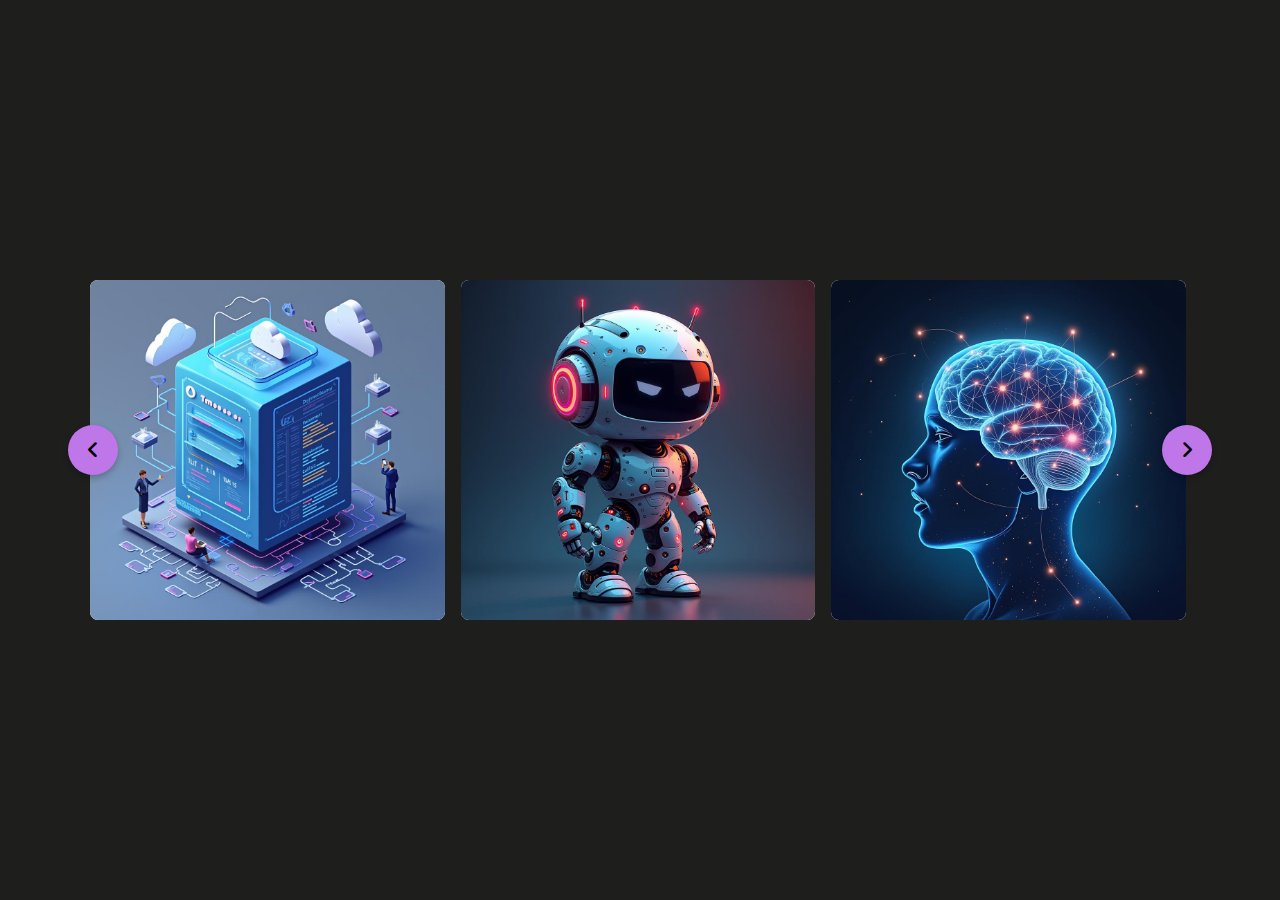
<file: slider.html>
<!-- <!DOCTYPE html>
<html lang="en">
<head>
    <meta charset="UTF-8">
    <meta name="viewport" content="width=device-width, initial-scale=1.0">
    <link rel="stylesheet" href="https://cdnjs.cloudflare.com/ajax/libs/font-awesome/6.0.0-beta3/css/all.min.css">

    <title>Full-Image Card Carousel</title>
    <style>
        * {
            margin: 0;
            padding: 0;
            box-sizing: border-box;
            font-family: 'Times New Roman', Times, serif;
        }

        body {
            display: flex;
            align-items: center;
            justify-content: center;
            min-height: 100vh;
            padding: 0 35px;
            background: rgb(228, 220, 220);
        }

        .wrapper {
            max-width: 1100px;
            width: 100%;
            position: relative;
        }

        .wrapper i {
            height: 50px;
            width: 50px;
            background: rgb(191, 118, 233);
            text-align: center;
            line-height: 50px;
            border-radius: 50%;
            cursor: pointer;
            position: absolute;
            top: 50%;
            font-size: 1.25rem;
            transform: translateY(-50%);
            box-shadow: 0 3px 6px rgba(0, 0, 0, 0.23);
            z-index: 1;
        }

        .wrapper i:first-child {
            left: -22px;
        }

        .wrapper i:last-child {
            right: -22px;
        }

        .wrapper .carousel {
            display: grid;
            grid-auto-flow: column;
            grid-auto-columns: calc((100% / 3) - 12px);
            gap: 16px;
            overflow-x: auto;
            scroll-snap-type: x mandatory;
            scroll-behavior: smooth;
            scrollbar-width: 0;
        }

        .carousel::-webkit-scrollbar {
            display: none;
        }

        .carousel.dragging {
            scroll-snap-type: none;
            scroll-behavior: auto;
        }

        .carousel.no-transition {
            scroll-behavior: auto;
        }

        .carousel.dragging .card {
            cursor: grab;
            user-select: none;
        }

        .carousel .card {
            scroll-snap-align: start;
            height: 340px;
            list-style: none;
            background: #fff;
            border-radius: 8px;
            display: flex;
            cursor: pointer;
            padding-bottom: 15px;
            align-items: center;
            justify-content: center;
            flex-direction: column;
            overflow: hidden;
            position: relative;
        }

        .card .img {
            width: 100%;
            height: 100%;
            position: absolute;
            top: 0;
            left: 0;
        }

        .card .img img {
            width: 100%;
            height: 100%;
            object-fit: cover;
        }
        
        img {width: 100%; transition: all .5s;}
        .card:hover img {
    transform: scale(1.4) rotate(12deg);
}

        @media screen and (max-width: 900px) {
            .wrapper .carousel {
                grid-auto-columns: calc((100% / 2) - 9px);
            }
        }

        @media screen and (max-width: 600px) {
            .wrapper .carousel {
                grid-auto-columns: 100%;
            }
        }
    </style>
</head>
<body>
    <div class="wrapper">
        <i id="left" class="fa-solid fas fa-angle-left"></i>
        <ul class="carousel">
            <li class="card">
                <div class="img"><img src="/assets/project-1.jpg" alt="Project 1" draggable="false"></div>
            </li>
            <li class="card">
                <div class="img"><img src="assets/project-2.jpg" alt="Project 2" draggable="false"></div>
            </li>
            <li class="card">
                <div class="img"><img src="assets/project-1.jpg" alt="Project 3" draggable="false"></div>
            </li>
            <li class="card">
                <div class="img"><img src="/api/placeholder/400/340" alt="Project 4" draggable="false"></div>
            </li>
            <li class="card">
                <div class="img"><img src="/api/placeholder/400/340" alt="Project 5" draggable="false"></div>
            </li>
            <li class="card">
                <div class="img"><img src="/api/placeholder/400/340" alt="Project 6" draggable="false"></div>
            </li>
        </ul>
        <i id="right" class="fa-solid fas fa-angle-right"></i>
        
    </div>

    <script>
        document.addEventListener("DOMContentLoaded", function() {
    const carousel = document.querySelector(".carousel");
    const arrowBtns = document.querySelectorAll(".wrapper i");
    const wrapper = document.querySelector(".wrapper");

    const firstCard = carousel.querySelector(".card");
    const firstCardWidth = firstCard.offsetWidth;

    let isDragging = false,
        startX,
        startScrollLeft,
        timeoutId;

    const dragStart = (e) => { 
        isDragging = true;
        carousel.classList.add("dragging");
        startX = e.pageX;
        startScrollLeft = carousel.scrollLeft;
    };

    const dragging = (e) => {
        if (!isDragging) return;
    
        // Calculate the new scroll position
        const newScrollLeft = startScrollLeft - (e.pageX - startX);
    
        // Check if the new scroll position exceeds 
        // the carousel boundaries
        if (newScrollLeft <= 0 || newScrollLeft >= 
            carousel.scrollWidth - carousel.offsetWidth) {
            
            // If so, prevent further dragging
            isDragging = false;
            return;
        }
    
        // Otherwise, update the scroll position of the carousel
        carousel.scrollLeft = newScrollLeft;
    };

    const dragStop = () => {
        isDragging = false; 
        carousel.classList.remove("dragging");
    };

    const autoPlay = () => {
    
        // Return if window is smaller than 800
        if (window.innerWidth < 800) return; 
        
        // Calculate the total width of all cards
        const totalCardWidth = carousel.scrollWidth;
        
        // Calculate the maximum scroll position
        const maxScrollLeft = totalCardWidth - carousel.offsetWidth;
        
        // If the carousel is at the end, stop autoplay
        if (carousel.scrollLeft >= maxScrollLeft) return;
        
        // Autoplay the carousel after every 2500ms
        timeoutId = setTimeout(() => 
            carousel.scrollLeft += firstCardWidth, 2500);
    };

    carousel.addEventListener("mousedown", dragStart);
    carousel.addEventListener("mousemove", dragging);
    document.addEventListener("mouseup", dragStop);
    wrapper.addEventListener("mouseenter", () => 
        clearTimeout(timeoutId));
    wrapper.addEventListener("mouseleave", autoPlay);

    // Add event listeners for the arrow buttons to 
    // scroll the carousel left and right
    arrowBtns.forEach(btn => {
        btn.addEventListener("click", () => {
            carousel.scrollLeft += btn.id === "left" ? 
                -firstCardWidth : firstCardWidth;
        });
    });
});

    
    </script>

</body>



</html> -->






<!DOCTYPE html>
<html lang="en">
<head>
    <meta charset="UTF-8">
    <meta name="viewport" content="width=device-width, initial-scale=1.0">
    <link rel="stylesheet" href="https://cdnjs.cloudflare.com/ajax/libs/font-awesome/6.0.0-beta3/css/all.min.css">
    <title>Full-Image Card Carousel</title>
    <style>
        @import url("https://fonts.googleapis.com/css2?family=Poppins:ital,wght@0,100;0,200;0,300;0,400;0,500;0,600;0,700;0,800;0,900;1,100;1,200;1,300;1,400;1,500;1,600;1,700;1,800;1,900&display=swap");

        * {
            margin: 0;
            font-family: "Poppins", sans-serif;
            padding: 0;
            box-sizing: border-box;
            font-family: 'Times New Roman', Times, serif;
        }

        body {
            display: flex;
            
            align-items: center;
            justify-content: center;
            min-height: 100vh;
            padding: 0 35px;
            background: #1e1e1d;
        }

        .wrapper {
            max-width: 1100px;
            width: 100%;
            position: relative;
        }

        .wrapper i {
            height: 50px;
            width: 50px;
            background: rgb(191, 118, 233);
            text-align: center;
            line-height: 50px;
            border-radius: 50%;
            cursor: pointer;
            position: absolute;
            top: 50%;
            font-size: 1.25rem;
            transform: translateY(-50%);
            box-shadow: 0 3px 6px rgba(0, 0, 0, 0.23);
            z-index: 1;
        }

        .wrapper i:first-child {
            left: -22px;
        }

        .wrapper i:last-child {
            right: -22px;
        }

        .wrapper .carousel {
            display: grid;
            grid-auto-flow: column;
            grid-auto-columns: calc((100% / 3) - 12px);
            gap: 16px;
            overflow-x: auto;
            scroll-snap-type: x mandatory;
            scroll-behavior: smooth;
            scrollbar-width: 0;
        }

        .carousel::-webkit-scrollbar {
            display: none;
        }

        .carousel.dragging {
            scroll-snap-type: none;
            scroll-behavior: auto;
        }

        .carousel.no-transition {
            scroll-behavior: auto;
        }

        .carousel.dragging .card {
            cursor: grab;
            user-select: none;
        }

        .carousel .card {
            scroll-snap-align: start;
            height: 340px;
            list-style: none;
            background: #fff;
            border-radius: 8px;
            display: flex;
            cursor: pointer;
            align-items: center;
            justify-content: center;
            flex-direction: column;
            overflow: hidden;
            position: relative;
        }

        .card .img {
            width: 100%;
            height: 100%;
            position: absolute;
            top: 0;
            left: 0;
        }

        .card .img img {
            width: 100%;
            height: 100%;
            object-fit: cover;
        }
        
        img {
            width: 100%; 
            transition: all .5s;
        }
        
        .card:hover img {
            transform: scale(1.4) rotate(12deg);
        }

        .card .overlay {
            position: absolute;
            top: 0;
            left: 0;
            width: 100%;
            height: 100%;
            background: rgba(0, 0, 0, 0.6);
            display: flex;
            align-items: center;
            justify-content: center;
            flex-direction: column;
            color: white;
            opacity: 0;
            transition: opacity 0.5s;
            padding: 20px;
            text-align: center;
        }

        .card:hover .overlay {
            opacity: 1;
        }

        .overlay a {
            color: #fff;
            font-family: "Poppins", sans-serif;
            text-decoration: none;
            margin-top: 10px;
            background: rgba(191, 118, 233, 0.8);
            padding: 5px 10px;
            border-radius: 5px;
        }

        .overlay h3{
            font-family: "Poppins", sans-serif;
        }

        @media screen and (max-width: 900px) {
            .wrapper .carousel {
                grid-auto-columns: calc((100% / 2) - 9px);
            }
        }

        @media screen and (max-width: 600px) {
            .wrapper .carousel {
                grid-auto-columns: 100%;
            }
        }
    </style>
</head>
<body>
    <div class="wrapper">
        <i id="left" class="fa-solid fas fa-angle-left"></i>
        <ul class="carousel">

            <li class="card">
                <div class="img"><img src="assets/f1.png" alt="Project 3" draggable="false"></div>
                <div class="overlay">
                    <h3>FileSense : Semantic File Renamer</h3>
                    <a href="https://filesenseai.streamlit.app/" target="_blank">View Project</a>
                </div>
            </li>

            <li class="card">
                <div class="img"><img src="/assets/image.png" alt="Project 1" draggable="false"></div>
                <div class="overlay">
                    <h3>BolBhidu : Marathi RAG chatbot</h3>
                    <a href="https://github.com/mayurd8862/Marathi_RAG" target="_blank">View Project</a>
                </div>
            </li>
            <li class="card">
                <div class="img"><img src="assets/brainwave.png" alt="Project 2" draggable="false"></div>
                <div class="overlay">
                    <h3>BrainWave : Empowering Your Knowledge Base</h3>
                    <a href="https://brainwave.streamlit.app/"  target="_blank">View Project</a>
                </div>
            </li>

            <li class="card">
                <div class="img"><img src="assets/bank.png" alt="Project 5" draggable="false"></div>
                <div class="overlay">
                    <h3>BankShield: Safeguarding Customer Relationships</h3>
                    <a href="https://github.com/mayurd8862/Bank-Customer-Churn-Prediction"  target="_blank">View Project</a>
                </div>
            </li>

            <li class="card">
                <div class="img"><img src="assets/health.png" alt="Project 6" draggable="false"></div>
                <div class="overlay">
                    <h3>MediSecure - Health Insurance Cost Prediction</h3>
                    <a href="https://github.com/mayurd8862/Health-Insurance-Prediction" target="_blank">View Project</a>
                </div>
            </li>
        </ul>
        <i id="right" class="fa-solid fas fa-angle-right"></i>

  
        
    </div>
  

    <script>
        document.addEventListener("DOMContentLoaded", function() {
            const carousel = document.querySelector(".carousel");
            const arrowBtns = document.querySelectorAll(".wrapper i");
            const wrapper = document.querySelector(".wrapper");

            const firstCard = carousel.querySelector(".card");
            const firstCardWidth = firstCard.offsetWidth;

            let isDragging = false,
                startX,
                startScrollLeft,
                timeoutId;

            const dragStart = (e) => { 
                isDragging = true;
                carousel.classList.add("dragging");
                startX = e.pageX;
                startScrollLeft = carousel.scrollLeft;
            };

            const dragging = (e) => {
                if (!isDragging) return;
            
                // Calculate the new scroll position
                const newScrollLeft = startScrollLeft - (e.pageX - startX);
            
                // Check if the new scroll position exceeds 
                // the carousel boundaries
                if (newScrollLeft <= 0 || newScrollLeft >= 
                    carousel.scrollWidth - carousel.offsetWidth) {
                    
                    // If so, prevent further dragging
                    isDragging = false;
                    return;
                }
            
                // Otherwise, update the scroll position of the carousel
                carousel.scrollLeft = newScrollLeft;
            };

            const dragStop = () => {
                isDragging = false; 
                carousel.classList.remove("dragging");
            };

            const autoPlay = () => {
                // Return if window is smaller than 800
                if (window.innerWidth < 800) return; 
                
                // Calculate the total width of all cards
                const totalCardWidth = carousel.scrollWidth;
                
                // Calculate the maximum scroll position
                const maxScrollLeft = totalCardWidth - carousel.offsetWidth;
                
                // If the carousel is at the end, stop autoplay
                if (carousel.scrollLeft >= maxScrollLeft) return;
                
                // Autoplay the carousel after every 2500ms
                timeoutId = setTimeout(() => 
                    carousel.scrollLeft += firstCardWidth, 2500);
            };

            carousel.addEventListener("mousedown", dragStart);
            carousel.addEventListener("mousemove", dragging);
            document.addEventListener("mouseup", dragStop);
            wrapper.addEventListener("mouseenter", () => 
                clearTimeout(timeoutId));
            wrapper.addEventListener("mouseleave", autoPlay);

            // Add event listeners for the arrow buttons to 
            // scroll the carousel left and right
            arrowBtns.forEach(btn => {
                btn.addEventListener("click", () => {
                    // Determine the direction based on the button clicked
                    const direction = btn.id === "left" ? -1 : 1;
                    
                    // Calculate the new scroll position
                    const newScrollLeft = 
                        carousel.scrollLeft + (direction * firstCardWidth);
                    
                    // Check if the new scroll position exceeds 
                    // the carousel boundaries
                    if (newScrollLeft <= 0 || newScrollLeft >= 
                        carousel.scrollWidth - carousel.offsetWidth) return;
                    
                    // Scroll the carousel left or right based 
                    // on the button clicked
                    carousel.scrollLeft = newScrollLeft;
                });
            });

            autoPlay();
        });
    </script>
</body>
</html>
</file>
